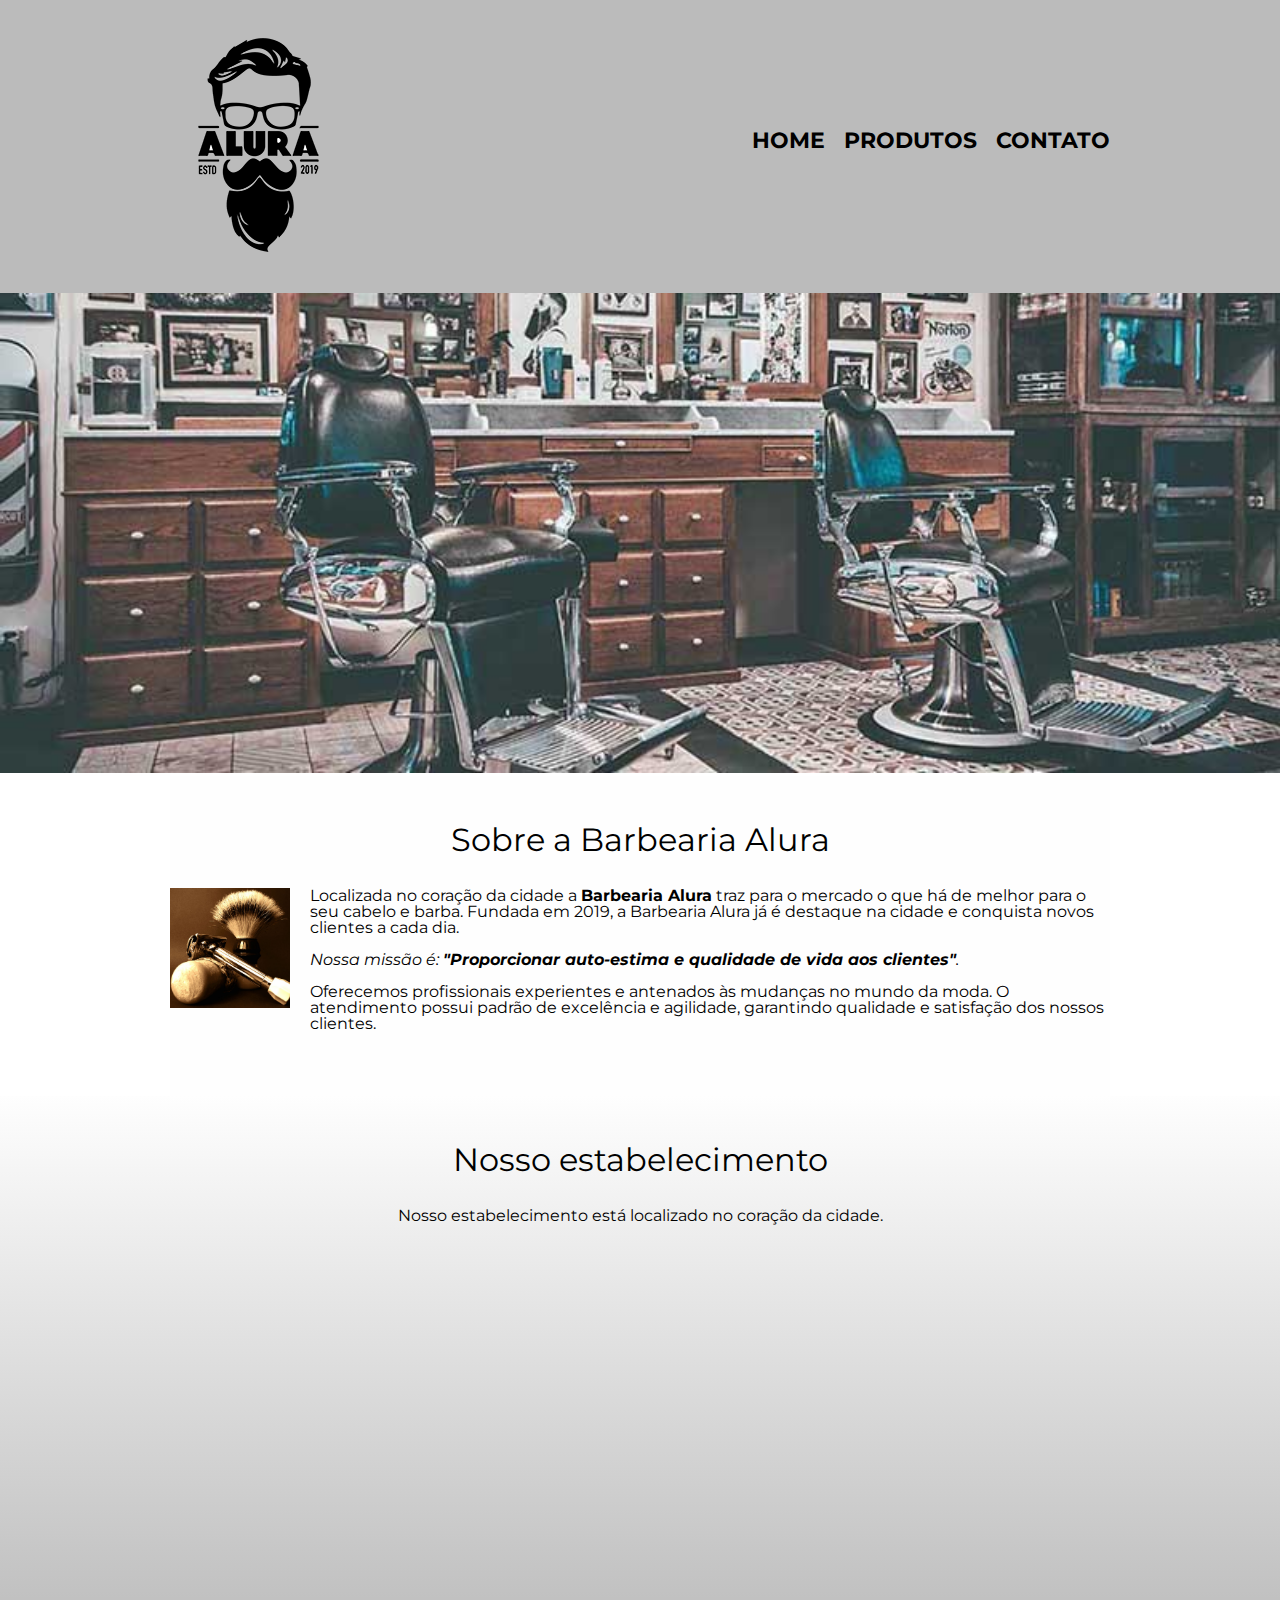
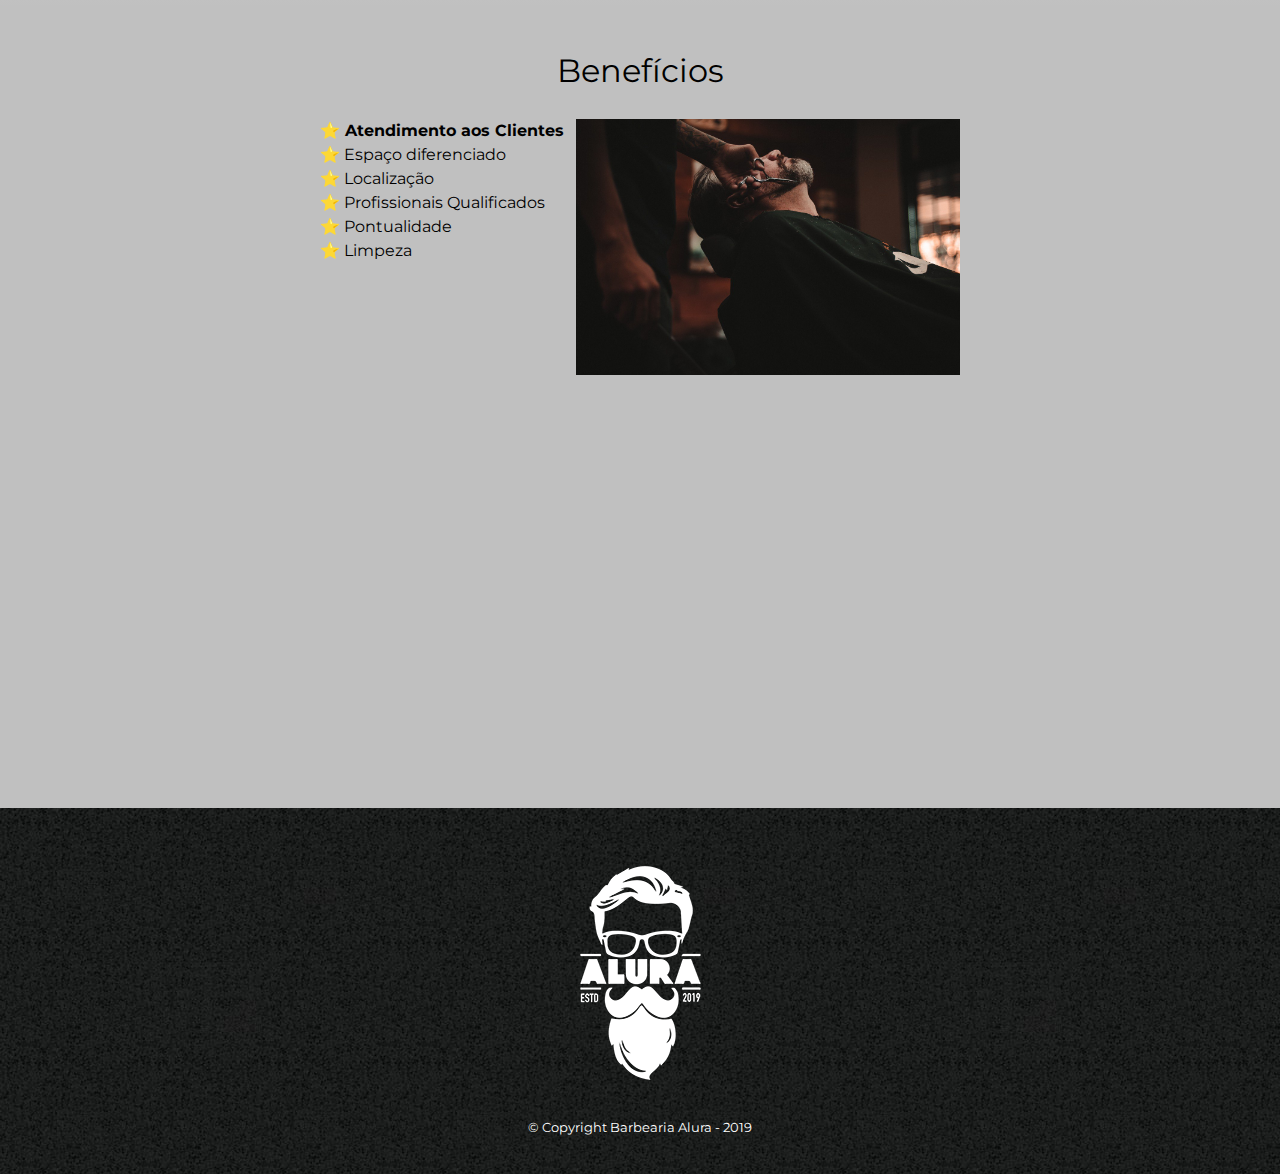
<file: index.html>
<!DOCTYPE html>
<html lang="pt-br">
	<head>
		<meta charset="UTF-8">
		<title>Barbearia Alura</title>

		<link rel="stylesheet" href="reset.css">
		<link rel="stylesheet" href="style.css">
		<link href="https://fonts.googleapis.com/css?family=Montserrat&display=swap" rel="stylesheet">
	</head>

	<body>
		<header>
			<div class="caixa">
				<h1><img src="logo.png"></h1>

				<nav>
					<ul>
						<li><a href="index.html">Home</a></li>
						<li><a href="produtos.html">Produtos</a></li>
						<li><a href="contato.html">Contato</a></li>
					</ul>
				</nav>
			</div>
		</header>

		<img class="banner" src="banner.jpg">

		<main>
			<section class="principal">
				<h2 class="titulo-principal">Sobre a Barbearia Alura</h2>

				<img class="utensilios" src="utensilios.jpg" alt="Utensilios de um barbeiro.">
		 
				<p>Localizada no coração da cidade a <strong>Barbearia Alura</strong> traz para o mercado o que há de melhor para o seu cabelo e barba. Fundada em 2019, a Barbearia Alura já é destaque na cidade e conquista novos clientes a cada dia.</p>

				<p id="missao"><em>Nossa missão é: <strong>"Proporcionar auto-estima e qualidade de vida aos clientes"</strong>.</em></p>

				<p>Oferecemos profissionais experientes e antenados às mudanças no mundo da moda. O atendimento possui padrão de excelência e agilidade, garantindo qualidade e satisfação dos nossos clientes.</p>
			</section>

			<section class="mapa">
				<h3 class="titulo-principal">Nosso estabelecimento</h3>
				<p>Nosso estabelecimento está localizado no coração da cidade.</p>

				<div class="mapa-conteudo"><iframe src="https://www.google.com/maps/embed?pb=!1m18!1m12!1m3!1d3656.4483278365396!2d-46.63466568562861!3d-23.588249068469487!2m3!1f0!2f0!3f0!3m2!1i1024!2i768!4f13.1!3m3!1m2!1s0x94ce5a2b2ed7f3a1%3A0xab35da2f5ca62674!2sCaelum!5e0!3m2!1spt-BR!2sbr!4v1568814489656!5m2!1spt-BR!2sbr" width="100%" height="300" frameborder="0" style="border:0;" allowfullscreen=""></iframe></div>
			</section>

			<section class="beneficios">
				<h3 class="titulo-principal">Benefícios</h3>
				<div class="conteudo-beneficios">
					<ul class="lista-beneficios">
						<li class="itens">Atendimento aos Clientes</li>
						<li class="itens">Espaço diferenciado</li>
						<li class="itens">Localização</li>
						<li class="itens">Profissionais Qualificados</li>
						<li class="itens">Pontualidade</li>
						<li class="itens">Limpeza</li>
					</ul><img src="beneficios.jpg" class="imagem-beneficios">
				</div>

				<div class="video">
					<iframe width="560" height="315" src="https://www.youtube.com/embed/wcVVXUV0YUY" frameborder="0" allow="accelerometer; autoplay; encrypted-media; gyroscope; picture-in-picture" allowfullscreen></iframe>
				</div>
			</section>
		</main>

		<footer>
			<img src="logo-branco.png">
			<p class="copyright">&copy; Copyright Barbearia Alura - 2019</p>
		</footer>
	</body>
</html>
</file>
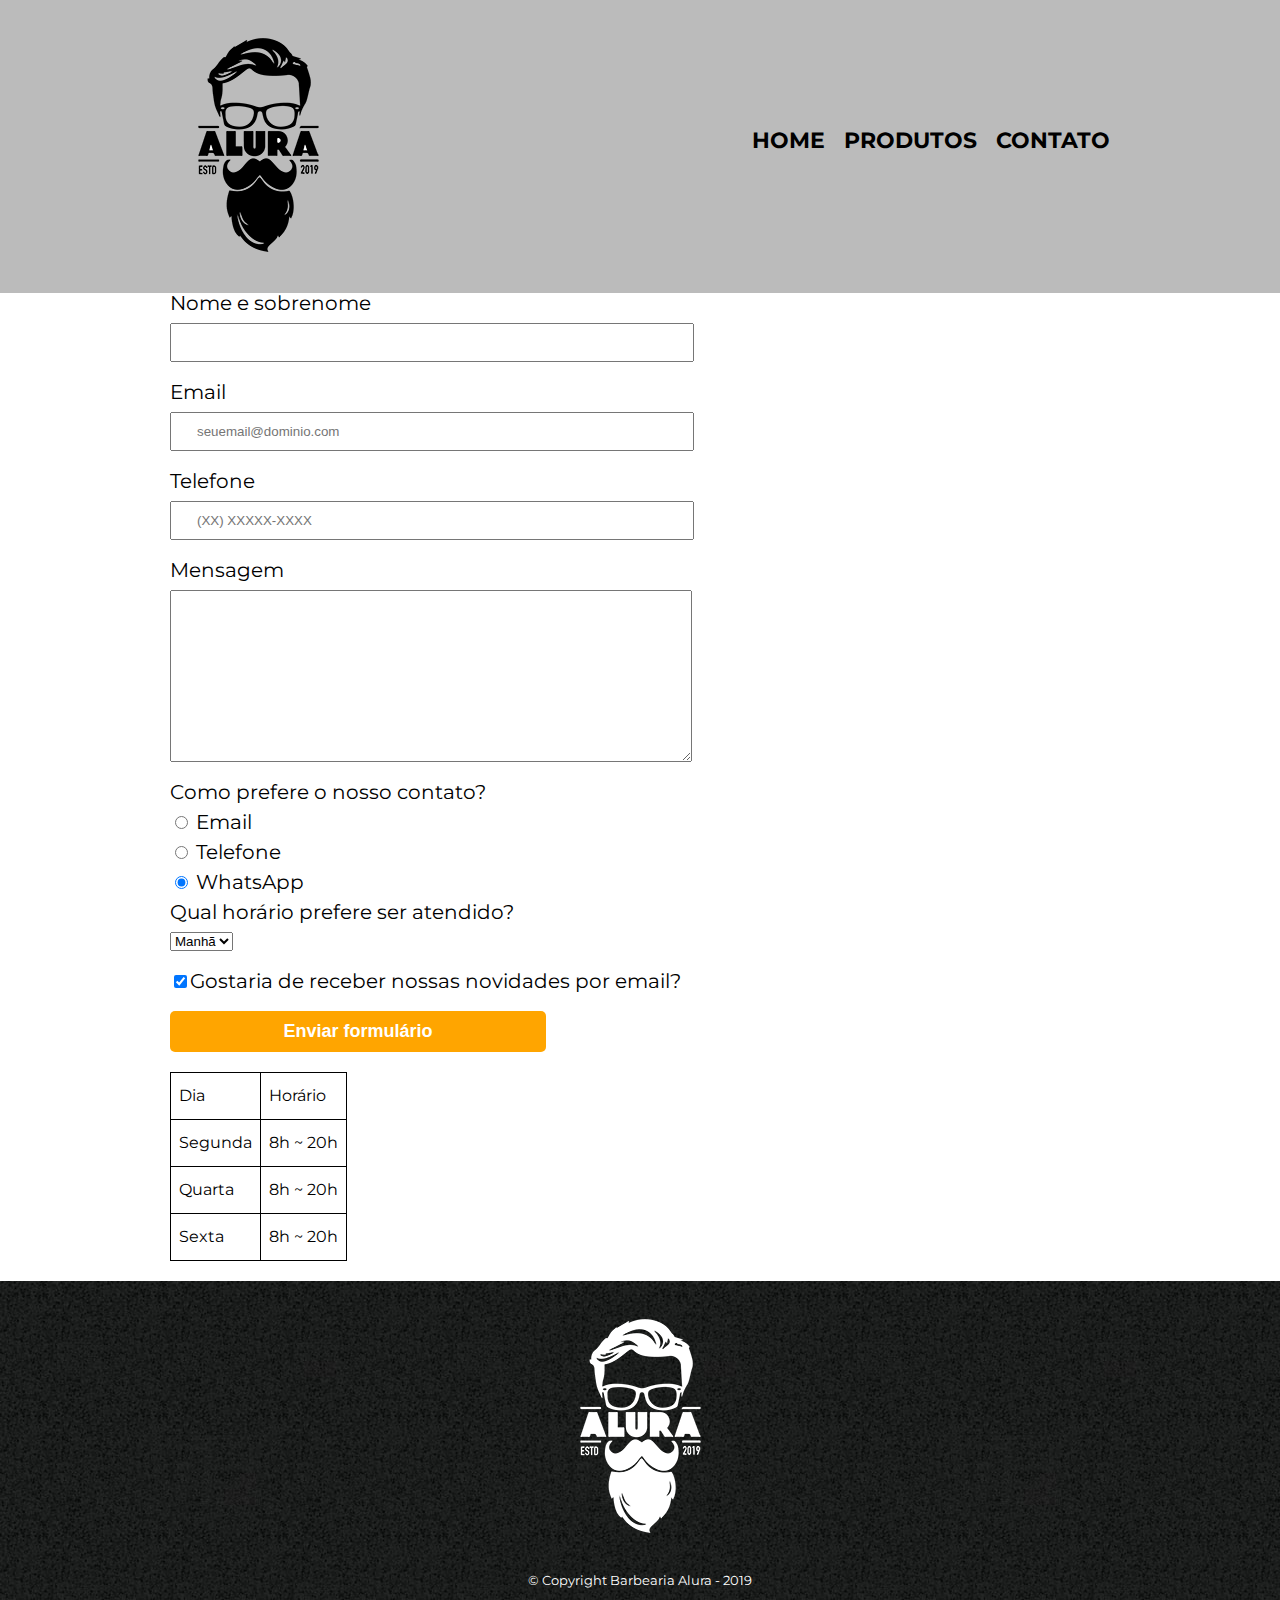
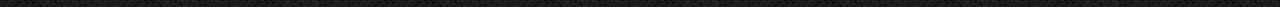
<file: contato.html>
<!DOCTYPE html>
<html>
<html lang="pt-br">
	<head>
		<meta charset="UTF-8">
		<title>Contato - Barbearia Alura</title>

		<link rel="stylesheet" href="reset.css">
		<link rel="stylesheet" href="contato.css">
		<link href="https://fonts.googleapis.com/css?family=Montserrat&display=swap" rel="stylesheet">

	</head>
	<body>
		<header>
			<div class="caixa">
				<h1><img src="logo.png" alt="Logo da Barbearia Alura"></h1>

				<nav>
					<ul>
						<li><a href="index.html">Home</a></li>
						<li><a href="produtos.html">Produtos</a></li>
						<li><a href="contato.html">Contato</a></li>
					</ul>
				</nav>
			</div>
		</header>

		<main>
			<form>
				<label for="nomesobrenome">Nome e sobrenome</label>
				<input type="text" id="nomesobrenome" class="input-padrao" required>

				<label for="email">Email</label>
				<input type="email" id="email" class="input-padrao" required placeholder="seuemail@dominio.com">

				<label for="telefone">Telefone</label>
				<input type="tel" id="telefone" class="input-padrao" required placeholder="(XX) XXXXX-XXXX">

				<label for="mensagem">Mensagem</label>
				<textarea cols="70" rows="10" id="mensagem" class="input-padrao" required></textarea>

				<fieldset>
					<legend>Como prefere o nosso contato?</legend>
					<label for="radio-email"><input type="radio" name="contato" value="email" id="radio-email"> Email</label>
					
					<label for="radio-telefone"><input type="radio" name="contato" value="telefone" id="radio-telefone"> Telefone</label>
					
					<label for="radio-whatsapp"><input type="radio" name="contato" value="whatsapp" id="radio-whatsapp" checked> WhatsApp</label>
				</fieldset>

				<fieldset>
					<legend>Qual horário prefere ser atendido?</legend>
					<select>
						<option>Manhã</option>
						<option>Tarde</option>
						<option>Noite</option>
					</select>
				</fieldset>

				<label class="checkbox"><input type="checkbox" checked>Gostaria de receber nossas novidades por email?</label>

				<input type="submit" value="Enviar formulário" class="enviar">
			</form>

			<table>
				<tr>
					<td>Dia</td>
					<td>Horário</td>
				</tr>
				<tr>
					<td>Segunda</td>
					<td>8h ~ 20h</td>
				</tr>
				<tr>
					<td>Quarta</td>
					<td>8h ~ 20h</td>
				</tr>
				<tr>
					<td>Sexta</td>
					<td>8h ~ 20h</td>
				</tr>
			</table>
		</main>

		<footer>
			<img src="logo-branco.png" alt="Logo da Barbearia Alura">
			<p class="copyright">&copy; Copyright Barbearia Alura - 2019</p>
		</footer>
	</body>
</html>
</file>
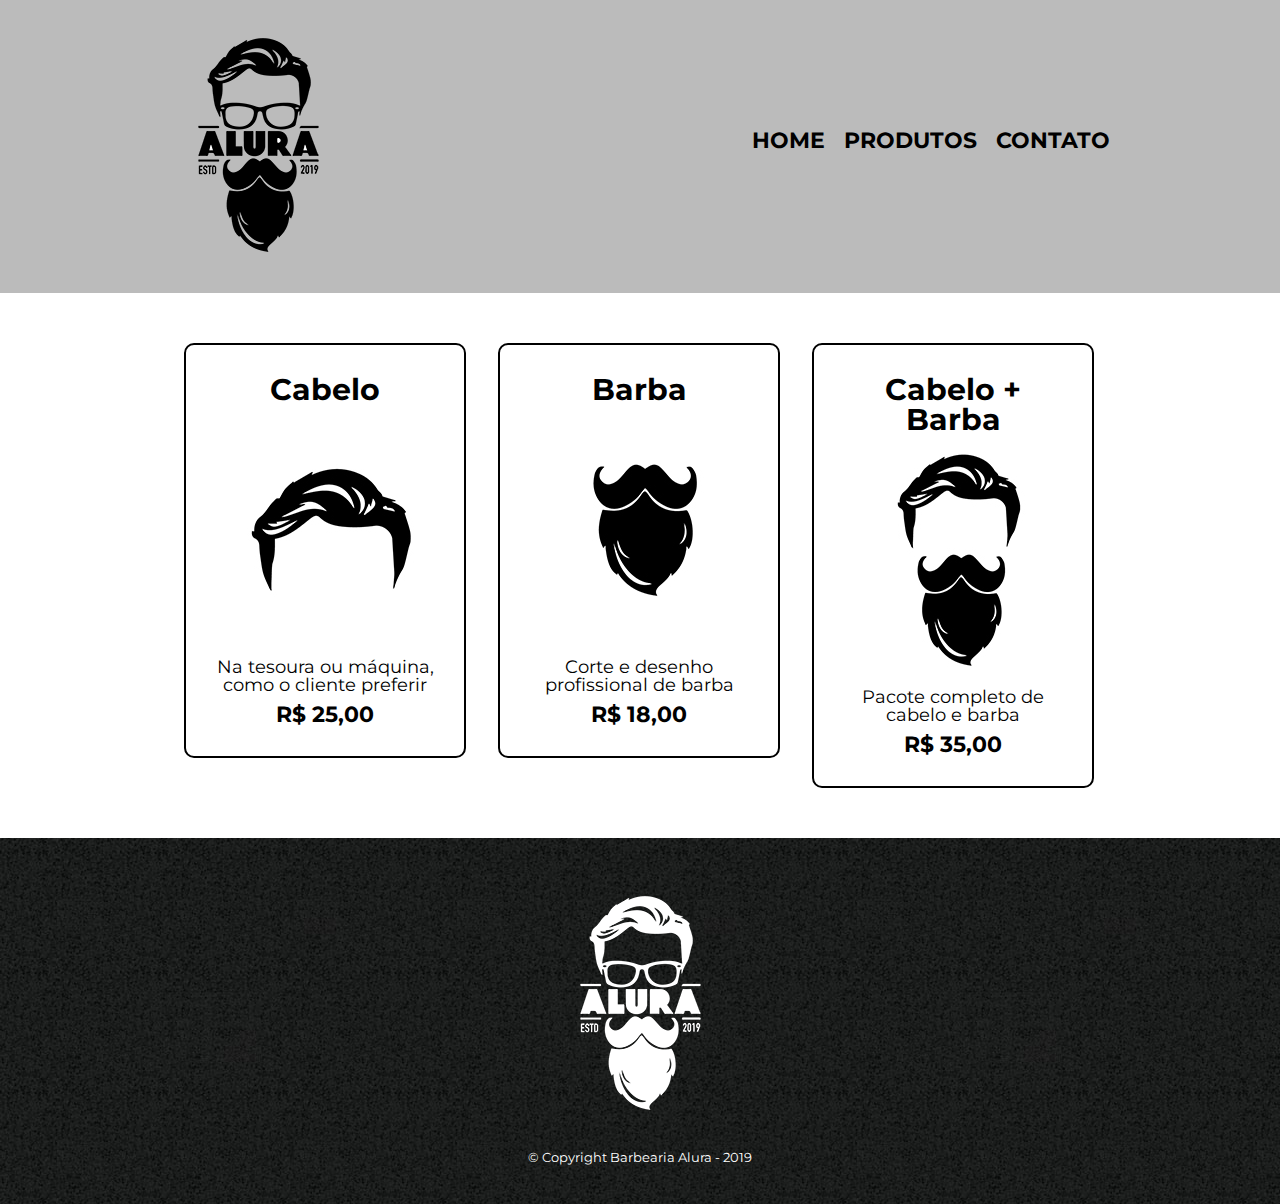
<file: produtos.html>
<!DOCTYPE html>
<html>
<html lang="pt-br">
	<head>
		<meta charset="UTF-8">
		<title>Produtos - Barbearia Alura</title>

		<link rel="stylesheet" href="reset.css">
		<link rel="stylesheet" href="style.css">
		<link href="https://fonts.googleapis.com/css?family=Montserrat&display=swap" rel="stylesheet">

	</head>
	<body>
		<header>
			<div class="caixa">
				<h1><img src="logo.png"></h1>

				<nav>
					<ul>
						<li><a href="index.html">Home</a></li>
						<li><a href="produtos.html">Produtos</a></li>
						<li><a href="contato.html">Contato</a></li>
					</ul>
				</nav>
			</div>
		</header>

		<main>
			<ul class="produtos">
				<li>
					<h2>Cabelo</h2>
					<img src="cabelo.jpg">
					<p class="produto-descricao">Na tesoura ou máquina, como o cliente preferir</p>
					<p class="produto-preco">R$ 25,00</p>
				</li>
				<li>
					<h2>Barba</h2>
					<img src="barba.jpg">
					<p class="produto-descricao">Corte e desenho profissional de barba</p>
					<p class="produto-preco">R$ 18,00</p>
				</li>
				<li>
					<h2>Cabelo + Barba</h2>
					<img src="cabelo+barba.jpg">
					<p class="produto-descricao">Pacote completo de cabelo e barba</p>
					<p class="produto-preco">R$ 35,00</p>
				</li>
			</ul>
		</main>

		<footer>
			<img src="logo-branco.png">
			<p class="copyright">&copy; Copyright Barbearia Alura - 2019</p>
		</footer>
	</body>
</html>
</file>
<file: style.css>
body {
	font-family: 'Montserrat', sans-serif;
}

header {
	background: #BBBBBB;
	padding: 20px 0;
}

.caixa {
	position: relative;
	width: 940px;
	margin: 0 auto;
}

nav {
	position: absolute;
	top: 110px;
	right: 0;
}

nav li {
	display: inline;
	margin: 0 0 0 15px;
}

nav a {
	text-transform: uppercase;
	color: #000000;
	font-weight: bold;
	font-size: 22px;
	text-decoration: none;
}

nav a:hover {
	color: #C78C19;
	text-decoration: underline;
}

.produtos {
	width: 940px;
	margin: 0 auto;
	padding: 50px 0;
}

.produtos li {
	display: inline-block;
	text-align: center;
	width: 30%;
	vertical-align: top;
	margin: 0 1.5%;
	padding: 30px 20px;
	box-sizing: border-box;
	border: 2px solid #000000;
	border-radius: 10px;
}

.produtos li:hover {
	border-color: #C78C19;
}

.produtos li:active {
	border-color: #088C19;	
}

.produtos li:hover h2 {
	font-size: 34px;
}

.produtos h2 {
	font-size: 30px;
	font-weight: bold;
}

.produto-descricao {
	font-size: 18px;
}

.produto-preco {
	font-size: 22px;
	font-weight: bold;
	margin-top: 10px;
}

footer {
	text-align: center;
	background: url("bg.jpg");
	padding: 40px 0;
}

.copyright {
	color: #FFFFFF;
	font-size: 13px;
	margin: 20px 0 0;
}

form {
	margin: 40px 0;
}

form label, form legend {
	display:block;
	font-size: 20px;
	margin: 0 0 10px;
}

.input-padrao {
	display: block;
	margin: 0 0 20px;
	padding: 10px 25px;
	width: 50%;
}

.checkbox {
	margin: 20px 0;
}

.enviar {
	width:40%;
	padding: 15px 0;
	background: orange;
	color: white;
	font-weight: bold;
	font-size: 18px;
	border: none;
	border-radius: 5px;
	transition: 1s all;
	cursor: pointer;
}

.enviar:hover {
	background: darkorange;
	transform: scale(1.2);
}

table {
	margin: 20px 0 40px;
}

thead {
	background: #555555;
	color: white;
	font-weight: bold;
}

td, th {
	border: 1px solid #000000;
	padding: 8px 15px;
}

/* css da página inicial */
.banner {
	width:100%;
}

.titulo-principal {
	text-align: center;
	font-size: 2em;
	margin: 0 0 1em;
	clear: left;
}

.principal {
 padding: 3em 0;
 background:#FEFEFE;
 width: 940px;
 margin: 0 auto;
}

.principal p {
	margin: 0 0 1em;
}

.principal strong {
	font-weight: bold;
}

.principal em {
	font-style: italic;
}

.utensilios {
	width: 120px;
	float: left;
	margin: 0 20px 20px 0;
}

.mapa {
	padding: 3em 0;
	background: linear-gradient(#FEFEFE,silver)
}

.mapa p {
	margin: 0 0 2em;
	text-align: center;
}

.mapa-conteudo {
	width: 940px;
	margin: 0 auto;
}

.beneficios {
    padding: 3em 0;
	background: silver;
}

.conteudo-beneficios {
    width: 640px;
    margin: 0 auto;
}

.lista-beneficios {
    width: 40%;
    display: inline-block;
	vertical-align: top;
}

.itens {
	line-height: 1.5;
}

.itens:before {
	content: "⭐ ";
}

.itens:first-child {
	font-weight: bold;
}

.imagem-beneficios {
	width: 60%;
}

.video {
	width: 560px;
	margin: 2em auto;
}
</file>
<file: contato.css>
body {
	font-family: 'Montserrat', sans-serif;
}

header {
	background: #BBBBBB;
	padding: 20px 0;
}

.caixa {
	position: relative;
	width: 940px;
	margin: 0 auto;
}

nav {
	position: absolute;
	top: 110px;
	right: 0;
}

nav li {
	display: inline;
	margin: 0 0 0 15px;
}

nav a {
	text-transform: uppercase;
	color: #000000;
	font-weight: bold;
	font-size: 22px;
	text-decoration: none;
}

nav a:hover {
    color: #C78C19;
    text-decoration: underline;
}

.produtos {
	width: 940px;
	margin: 0 auto;
	padding: 50px 0;
}

.produtos li {
	display: inline-block;
	text-align: center;
	width: 30%;
	vertical-align: top;
	margin: 0 1.5%;
	padding: 30px 20px;
	box-sizing: border-box;
	border: 2px solid #000000;
	border-radius: 20px;
}

.produtos li:hover {
    border-color: #C78C19;
}

.produtos li:hover h2 {
    font-size: 34px;
}

.produtos li:active {
    border-color: #088C19;    
}

.produtos h2 {
	font-size: 30px;
	font-weight: bold;
}

.descricao{
	font-size: 18px;
}

.preco {
	font-size: 22px;
	font-weight: bold;
	margin-top: 10px;
}

footer {
	text-align: center;
	background: url(bg.jpg);
	padding: 20px 0;
}

.copyright {
	color: #FFFFFF;
	font-size: 13px;
	margin-top: 20px;
}

main {
	width: 940px;
	margin: 0 auto;
}

form label, form legend {
	display: block;
	font-size: 20px;
	margin: 0 0 10px;
}

.input-padrao {
	display: block;
	margin: 0 0 20px;
	padding: 10px 25px;
	width: 50%;
}

.checkbox {
	margin: 20px 0px;
}

.enviar	{
	width: 40%;
	padding: 10px 20px;
	margin-bottom: 20px;
	background: orange;
	border-radius: 5px;
	border: none;
	color: white;
	font-weight: bold;
	font-size: 18px;
	transition: 3s all;
	cursor: pointer;
}

.enviar:hover {
	background: darkorange;
    transform: scale(4) rotate(10000000deg);
 }

 thead {
	 color: white;
	 background: #555555;
	 font-weight: bold;
 }

 td, th {
	 border: 1px solid #000000;
	 padding: 15px 8px;
	}

table {
	margin-bottom: 20px;
}
</file>
